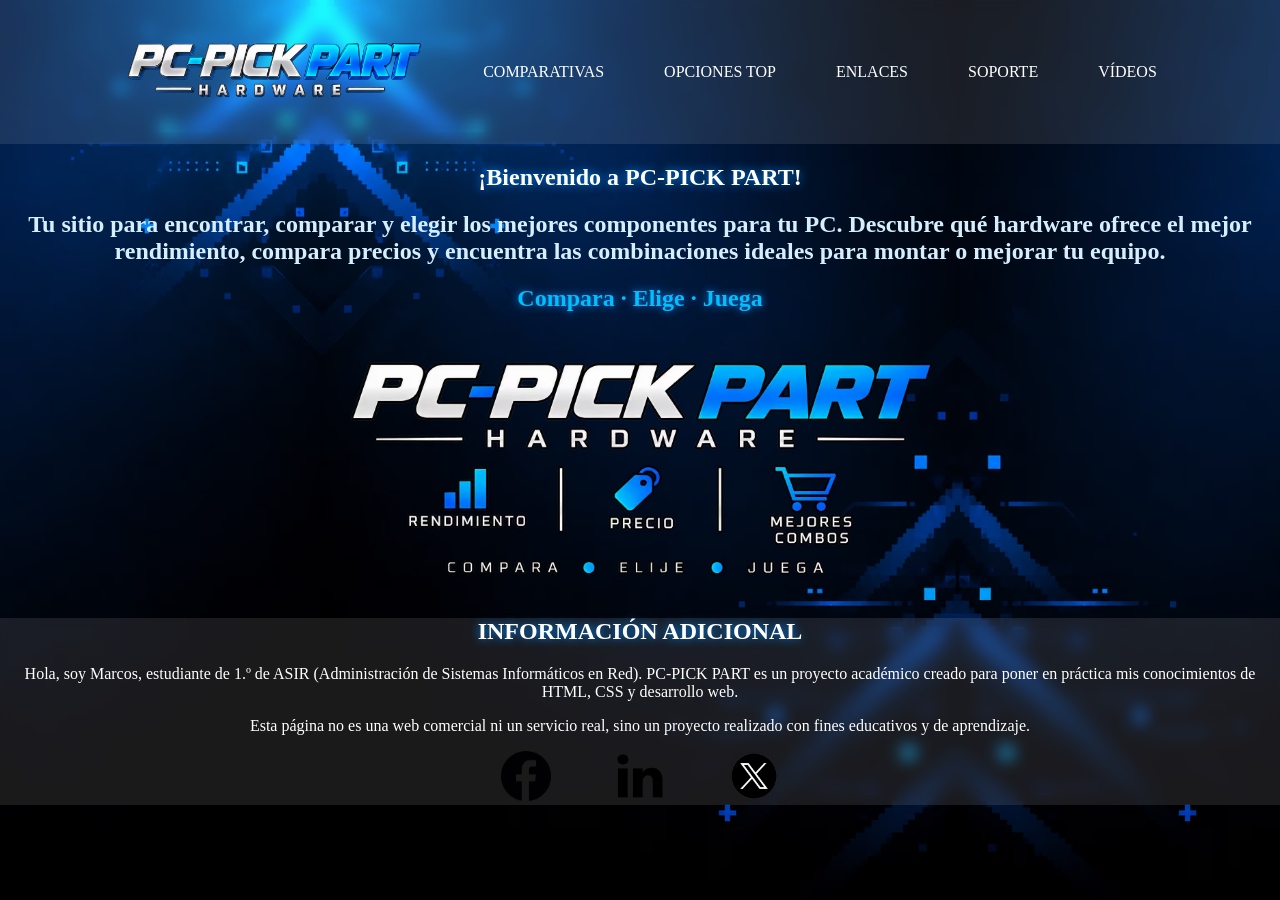
<file: index.html>
<!DOCTYPE html>
<html lang="es">
<head>
    <meta charset="UTF-8">
    <meta name="viewport" content="width=device-width, initial-scale=1.0">
    <meta name="description" content="Descubre las mejores comparativas de hardware y componentes para PC. Analizamos procesadores, tarjetas gráficas, RAM y configuraciones gaming para encontrar los mejores combos TOP del momento y ayudarte a elegir las piezas ideales para montar tu PC.">
    <meta name="keywords" content=RAM;GPU,NVIDIA,AMD,RTX,AMD,RYZEN,X3D,ORDENADOR,PC,COMPARACIONES,TDP,TJMAX,reseña,comparativa,mejor PC gaming calidad precio,cómo elegir una tarjeta gráfica para mi PC,qué procesador elegir para una RTX 5070,configuración PC gaming 1440p calidad precio,comprobar compatibilidad de componentes PC,mejor procesador para PC gaming calidad precio,mejor tarjeta gráfica para PC gaming calidad precio,mejor placa base para PC gaming,mejor memoria RAM para PC gaming,mejor SSD para PC gaming,mejor fuente de alimentación para PC gaming,mejor refrigeración para PC gaming,cómo elegir una placa base para PC,cómo elegir la RAM para un PC gaming,cómo elegir un SSD para un PC gaming,mejores componentes PC calidad precio,componentes PC gaming con mejor relación calidad precio,mejor gráfica calidad precio para 1440p">
    <meta name="author" content="Marcos, Estudiante de ASIR">
    <meta name="robots" content="index,follow">
    <!--Los meta datos no sirven para nada, solo aportan información-->
    <link rel="stylesheet" href="CSS_FILE.css">
    <link rel="canonical" href="https://gamefortz.github.io">    
    <!--
    Descubre las mejores comparativas de hardware, componentes y configuraciones para PC. Encuentra los mejores combos TOP del momento y elige las piezas ideales para montar tu PC. (es la antigua descripcion que quias me sirva para algo)-->
    <title>PC-PICK PART HARDWARE</title>
    <link rel="icon" type="image/x-icon" href="IMAGES/LOGO WEB V5.png">
    <link rel="icon" type="image/png" sizes="16x16" href="IMAGES/LOGO WEB V5.png">
    <link rel="icon" type="image/png" sizes="32x32" href="IMAGES/LOGO WEB V5.png">
    <link rel="apple-touch-icon" sizes="180x180" href="IMAGES/LOGO WEB V5.png">
    <link rel="icon" type="image/png" sizes="192x192" href="IMAGES/LOGO WEB V5.png">
    <link rel="icon" type="image/png" sizes="512x512" href="IMAGES/LOGO WEB V5.png">
    <meta name="theme-color" content="#ffffff">
    <!--Esta parte del código implementa el logo de la web en varias resoluciones proximamente..-->
    <div id="Linkedin">
        <meta property="og:title" content="Compara las piezas y encuentra tu oferta">
        <meta property="og:description" content="¿Necesitas encontrar una pieza para tu ordenador? Entra aquí y podrás encontrar lo que necesites. ¡Todas las marcas y modelos!">
        <meta property="og:image" content="https://gamefortz.github.io/LOGO_SOLO_LETRAS_2V3.png">
        <meta property="og:url" content="https://gamefortz.github.io">
    </div>
    <div id="X-twitter">
        <meta name="twitter:card" content="summary_large_image">
        <meta name="twitter:title" content="Las mejores piezas para tu pc">
        <meta name="twitter:description" content="¿Necesitas encontrar una pieza para tu PC y no te decides? Aquí tenemos de todo y para todo. ¡Entra y compruébalo!">
        <meta name="twitter:image" content="https://gamefortz.github.io/LOGO_SOLO_LETRAS_2V3.png">
    </div>
</head>
<body>
    <header>
        <nav id="MENU_MAIN" style="align-items: center;">
            <a class="lm" href="index.html"><img src="IMAGES/LOGO SOLO LETRAS 2V2-CP.avif" alt="Logo de la web PC_PART PICKER" width="300"></a>
            <a class="lm" href="comparativas/comparativas.html"><p>COMPARATIVAS</p></a>
            <a class="lm" href="opciones-top/opciones-top.html"><p>OPCIONES TOP</p></a>
            <a class="lm" href="enlaces/enlaces.html"><p>ENLACES</p></a>
            <a class="lm" href="soporte/soporte.html"><p>SOPORTE</p></a>
            <a class="lm" href="videos/index.html"><p>VÍDEOS</p></a>
        </nav>
    </header>
    <section id="S1">
     <h1 id="welkm">¡Bienvenido a PC-PICK PART!</h1> 

<h2 id="txt1">
    Tu sitio para encontrar, comparar y elegir los mejores componentes para tu PC.
    Descubre qué hardware ofrece el mejor rendimiento, compara precios y encuentra
    las combinaciones ideales para montar o mejorar tu equipo.
</h2>

<h1 id="slog1">Compara · Elige · Juega</h1>
    </section>
        <div style="text-align: center;">
    <img id="imagen_index" src="IMAGES/FOOTER V2-CP.avif" alt="IMAGEN TEMPORAL DE BREVE DESCRIPCION DE MI WEB" width="700px" cen>
        </div>
    <section>
        <!--Imagen temporal, se cambiará cuando se actualice el HOME de la web-->
    </section>
    <section>
        <!--Marcas más reconocíbles (falta por meterlas)-->
    </section>
    <footer>
    <h2 id="infoxt">INFORMACIÓN ADICIONAL</h2>
    <div id="TXT_F">
    <p>
        Hola, soy Marcos, estudiante de 1.º de ASIR (Administración de Sistemas Informáticos en Red).
        PC-PICK PART es un proyecto académico creado para poner en práctica mis conocimientos de HTML,
        CSS y desarrollo web.
    </p>
    <p>
        Esta página no es una web comercial ni un servicio real, sino un proyecto realizado con fines
    educativos y de aprendizaje.
    </p>
    </div>
    <div class="rrss">
            <a href="https://www.facebook.com/dialog/share?display=popup&app_id=94039431626&href=https://gamefortz.github.io" target="_blank"><img src="IMAGES/facebook-logo.png" alt="Foto de logo de Facebook" width="50px"></a>
            <a href="https://www.linkedin.com/sharing/share-offsite/?url=https://gamefortz.github.io"><img src="IMAGES/linkedin-logo.png" alt="Foto de logo de Linkedin" width="50px"></a>
            <a href="https://x.com/intent/tweet?url=https://gamefortz.github.io"target="_blank"><img src="IMAGES/X-logo.png" alt="Foto de logo de X" width="50px"></a>
    </div>
    </footer>
</body>
</html>
</file>
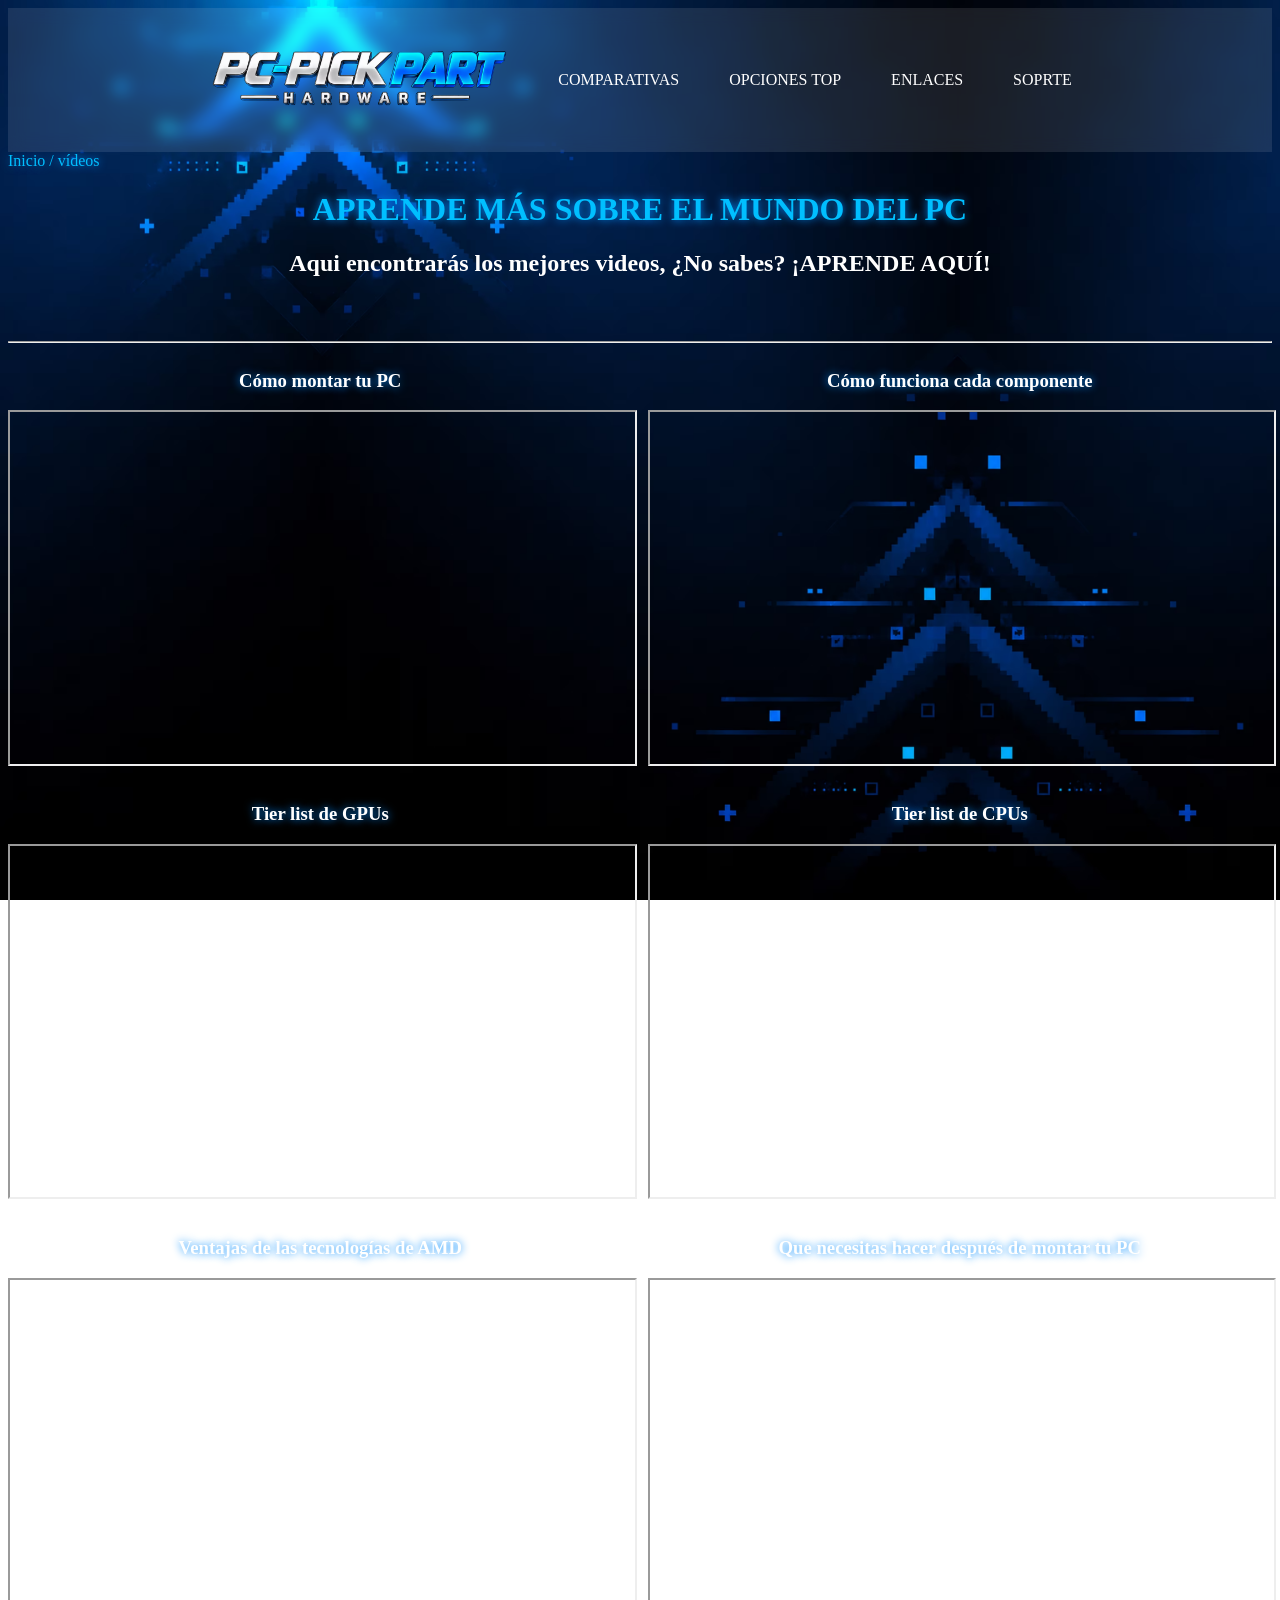
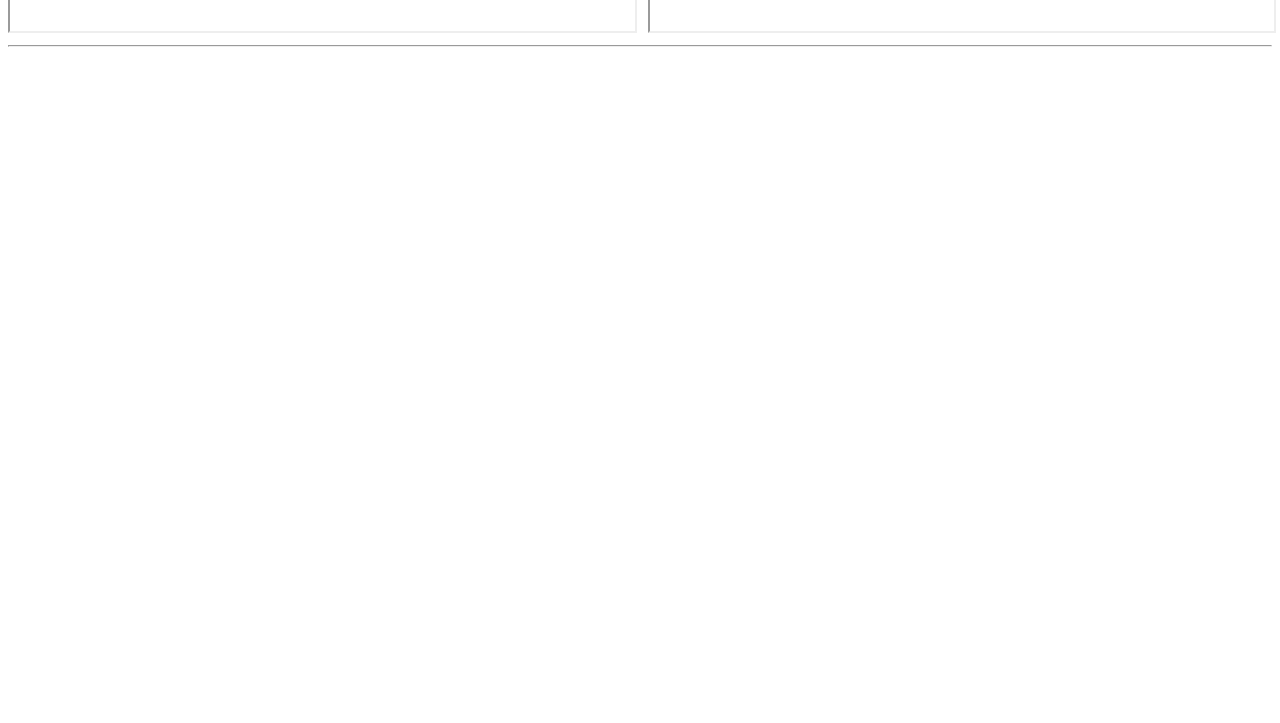
<file: videos/index.html>
<!DOCTYPE html>
<html lang="es">
<head>
    <meta charset="UTF-8">
    <meta name="viewport" content="width=device-width, initial-scale=1.0">
    <title>videos</title>
    <link rel="canonical" href="https://gamefortz.github.io/videos/index.html">
    <link rel="stylesheet" href="cssfile-videos.css">
    <link rel="icon" type="image/x-icon" href="../IMAGES/LOGO WEB V5.png">
    <link rel="icon" type="image/png" sizes="16x16" href="../IMAGES/LOGO WEB V5.png">
    <link rel="icon" type="image/png" sizes="32x32" href="../IMAGES/LOGO WEB V5.png">
    <link rel="apple-touch-icon" sizes="180x180" href="../IMAGES/LOGO WEB V5.png">
    <link rel="icon" type="image/png" sizes="192x192" href="../IMAGES/LOGO WEB V5.png">
    <link rel="icon" type="image/png" sizes="512x512" href="../IMAGES/LOGO WEB V5.png">
    <meta name="theme-color" content="#ffffff">
</head>
<body>
    <header>
        <nav id="MENU_COMPARATIVAS" style="align-items: center;">
            <a href="../index.html"><img src="../IMAGES\LOGO SOLO LETRAS 2V2-CP.avif" alt="Logo de la web PC_PART PICKER" width="300"></a>
            <a href="../comparativas/comparativas.html"><p>COMPARATIVAS</p></a>
            <a href="../opciones-top/opciones-top.html"><p>OPCIONES TOP</p></a>
            <a href="../enlaces/enlaces.html"><p>ENLACES</p></a>
            <a href="../soporte/soporte.html"><p>SOPRTE</p></a>
            
        </nav>
    </header>
    <div class="migas_de_pan">
    <a class="enlaces_migas" href="../index.html">Inicio</a> / vídeos
    </div>
        <h1 style="text-align: center;">APRENDE MÁS SOBRE EL MUNDO DEL PC</h1>
        <H2 style="text-align: center;">Aqui encontrarás los mejores videos, ¿No sabes? ¡APRENDE AQUÍ!</H2>
    <br><br><hr>
    
<div class="videos">

    <div>
        <h3>Cómo montar tu PC</h3>
        <iframe width="560" height="315" src="https://www.youtube.com/embed/26rLHJ24E_M?si=21yuvRtQhp5MOqaV"></iframe>
    </div>

    <div>
        <h3>Cómo funciona cada componente</h3>
        <iframe width="560" height="315" src="https://www.youtube.com/embed/SQRw3GwktxA"></iframe>
    </div>

    <div>
        <h3>Tier list de GPUs</h3>
        <iframe width="560" height="315" src="https://www.youtube.com/embed/In1f9xstMvw?si=l-AsHVUOyLfKYERs"></iframe>
    </div>

    <div>
        <h3>Tier list de CPUs</h3>
        <iframe width="560" height="315" src="https://www.youtube.com/embed/JjF610tFHCc?si=X8lehh3MOqPu0zYA"></iframe>
    </div>

    <div>
        <h3>Ventajas de las tecnologías de AMD</h3>
        <iframe width="560" height="315" src="https://www.youtube.com/embed/eHT4o5Tjchc?si=jn-_tuGzVPA8Eg1n"></iframe>
    </div>

    <div>
        <h3>Que necesitas hacer después de montar tu PC</h3>
        <iframe width="560" height="315" src="https://www.youtube.com/embed/jD-jcKoM3wQ?si=VFIU-kWJxvr7Sw-H"></iframe>
    </div>

</div>
<hr>
<h2 class="news-hw">NOTICIAS DEL HARDWARE SEMANAL</h2>
<div class="video-grande">
    <iframe 
        src="https://www.youtube.com/embed/L0hUnWHJcWY?si=fV-O-F7KEp3Iwca2"
        allowfullscreen>
    </iframe>
</div>
</body>
</html>
</file>
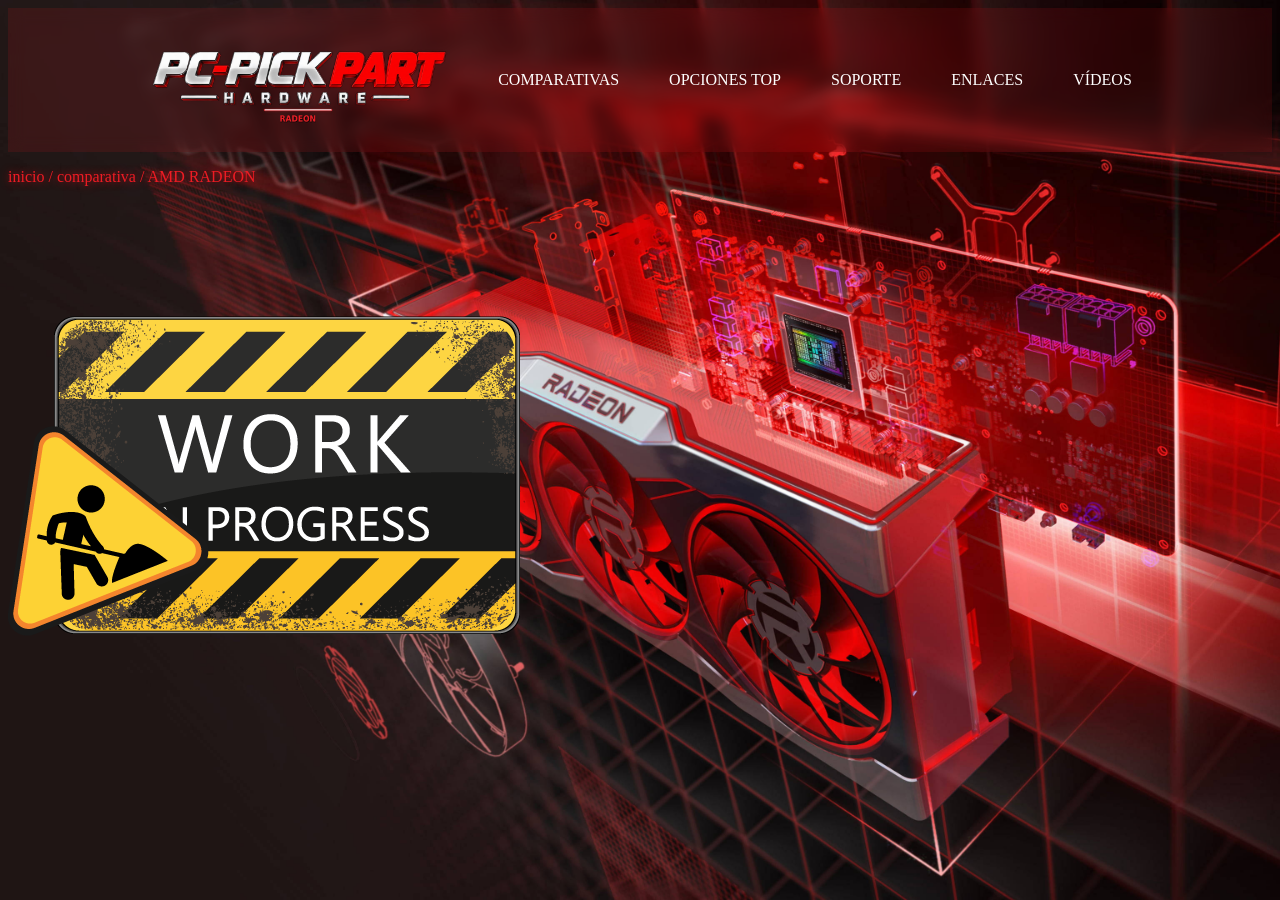
<file: comparativas/AMD_RADEON/index.html>
<!DOCTYPE html>
<html lang="es">
<head>
    <meta charset="UTF-8">
    <meta name="viewport" content="width=device-width, initial-scale=1.0">
    <title>AMD RADEON</title>
    <link rel="canonical" href="https://gamefortz.github.io/comparativas/AMD_RADEON/index.html">
    <link rel="stylesheet" href="amd-radeon.css">
    <link rel="icon" type="image/x-icon" href="../../IMAGES/LOGO WEB V5.png">
    <link rel="icon" type="image/png" sizes="16x16" href="../../IMAGES/LOGO WEB V5.png">
    <link rel="icon" type="image/png" sizes="32x32" href="../../IMAGES/LOGO WEB V5.png">
    <link rel="apple-touch-icon" sizes="180x180" href="../../IMAGES/LOGO WEB V5.png">
    <link rel="icon" type="image/png" sizes="192x192" href="../../IMAGES/LOGO WEB V5.png">
    <link rel="icon" type="image/png" sizes="512x512" href="../../IMAGES/LOGO WEB V5.png">
    <meta name="theme-color" content="#ffffff">
</head>
<body>
    <header>
        <nav id="MENU_COMPARATIVAS" style="align-items: center;">
            <a href="../../index.html"><img src="../../IMAGES/LOGO SOLO LETRAS 2V2-CP-radeon-amd-solopestnas-amd.avif" alt="Logo de la web PC_PART PICKER" width="300"></a>
            <a class="lm" href="../comparativas.html"><p>COMPARATIVAS</p></a>
            <a href="../../opciones-top/opciones-top.html"><p>OPCIONES TOP</p></a>
            <a href="../../soporte/soporte.html"><p>SOPORTE</p></a>
            <a href="../../enlaces/enlaces.html"><p>ENLACES</p></a>
            <a href="../../videos/index.html"><p>VÍDEOS</p></a>
        </nav>
    </header>
    <div class="migas_de_pan">
    <a class="enlaces_migas" href="../../index.html">inicio</a> / <a class="enlaces_migas" href="../comparativas.html">comparativa</a> <p id="migas_pan">/ AMD RADEON</p>
    </div>
    <br>
    <img src="../../IMAGES/Work in progres.png" alt="imagen que indica que la web esta en mantenimiento o en construcción">
</body>
</html>
</file>
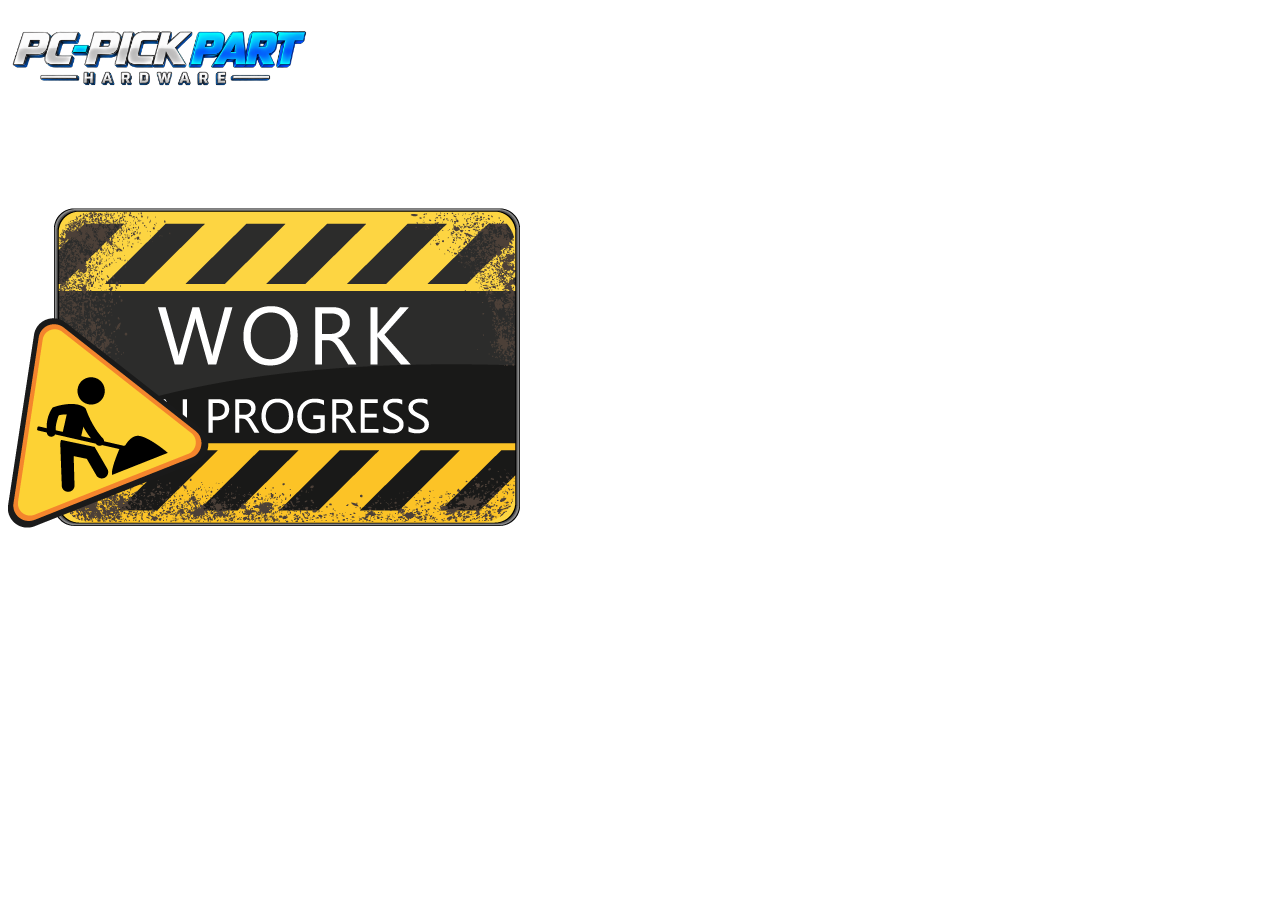
<file: comparativas.html>
<!DOCTYPE html>
<html lang="en">
<head>
    <meta charset="UTF-8">
    <meta name="viewport" content="width=device-width, initial-scale=1.0">
    <title>comparativas</title>
    <link rel="canonical" href="https://gamefortz.github.io/comparativas">
</head>
<body>
    <a href="index.html"><img src="IMAGES/LOGO SOLO LETRAS 2V2.png" alt="Imagen logo de la web" width="300px"></a><br>
    <img src="IMAGES/Work in progres.png" alt="">
</body>
</html>
</file>
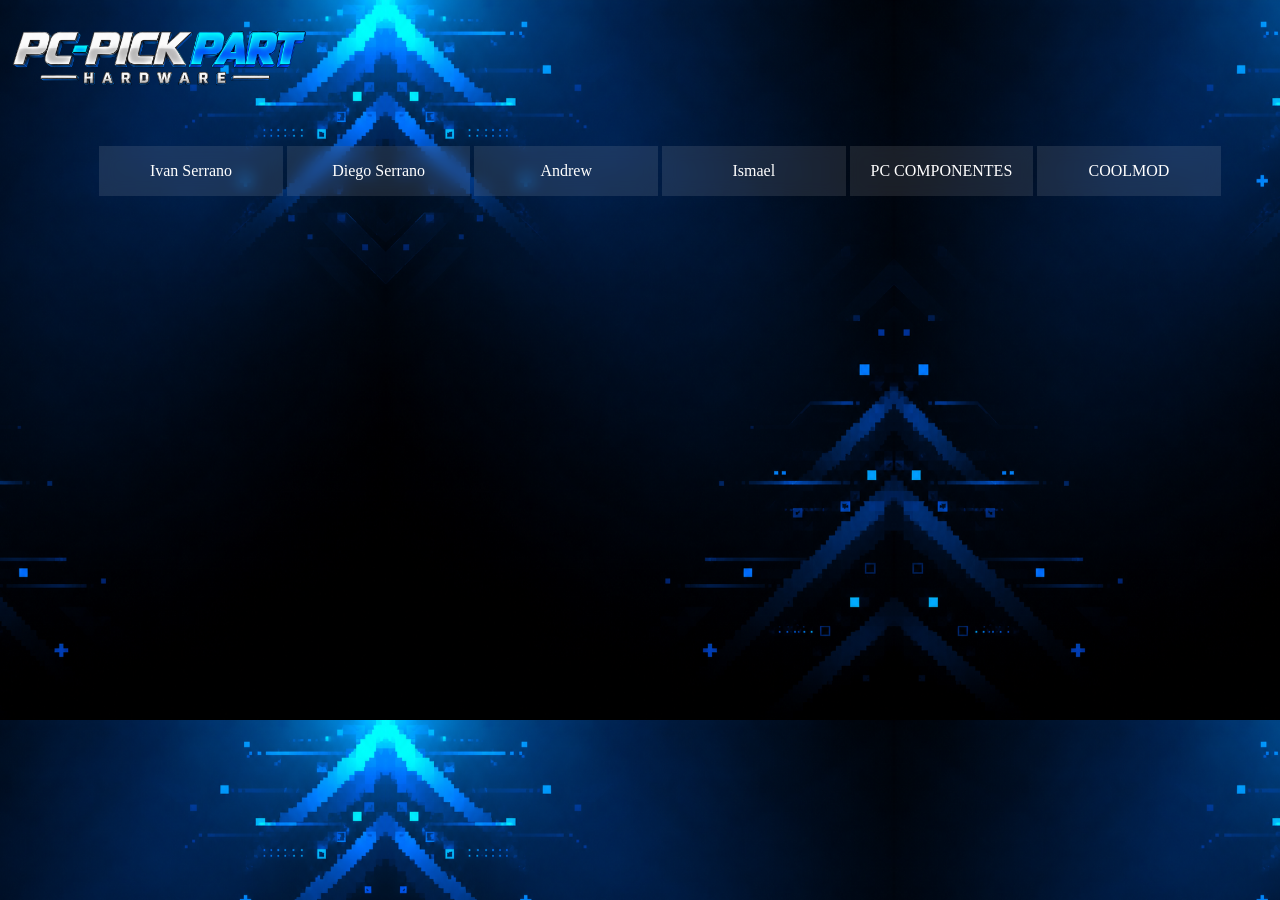
<file: enlaces.html>
<!DOCTYPE html>
<html lang="en">
<head>
    <meta charset="UTF-8">
    <meta name="viewport" content="width=device-width, initial-scale=1.0">
    <title>Enlaces de socios</title>
    <link rel="canonical" href="https://gamefortz.github.io/enlaces">
    <link rel="stylesheet" href="CSS-ENLACES.css">
</head>
<body>
    
    <a href="index.html"><img src="IMAGES/LOGO SOLO LETRAS 2V2.png" alt="Imagen logo de la web" width="300px"></a><br><br>
    <ul id="listae">
        <li><a href="https://ivanserrano2704.github.io/" target="_blank"><p>Ivan Serrano</p></a></li>
        <li><a href="https://theguiri-os.github.io/" target="_blank"><p>Diego Serrano</p></a></li>
        <li><a href="https://beto-os.github.io/" target="_blank"><p>Andrew</p></a></li>
        <li><a href="https://ismaelperezcotreras-prog.github.io/" target="_blank"><p>Ismael</p></a></li>
        <li><a href="https://www.pccomponentes.com/" target="_blank"><p>PC COMPONENTES</p></a></li>
        <li><a href="https://www.coolmod.com/" target="_blank"><p>COOLMOD</p></a></li>
    </ul>
</body>
</html>
</file>
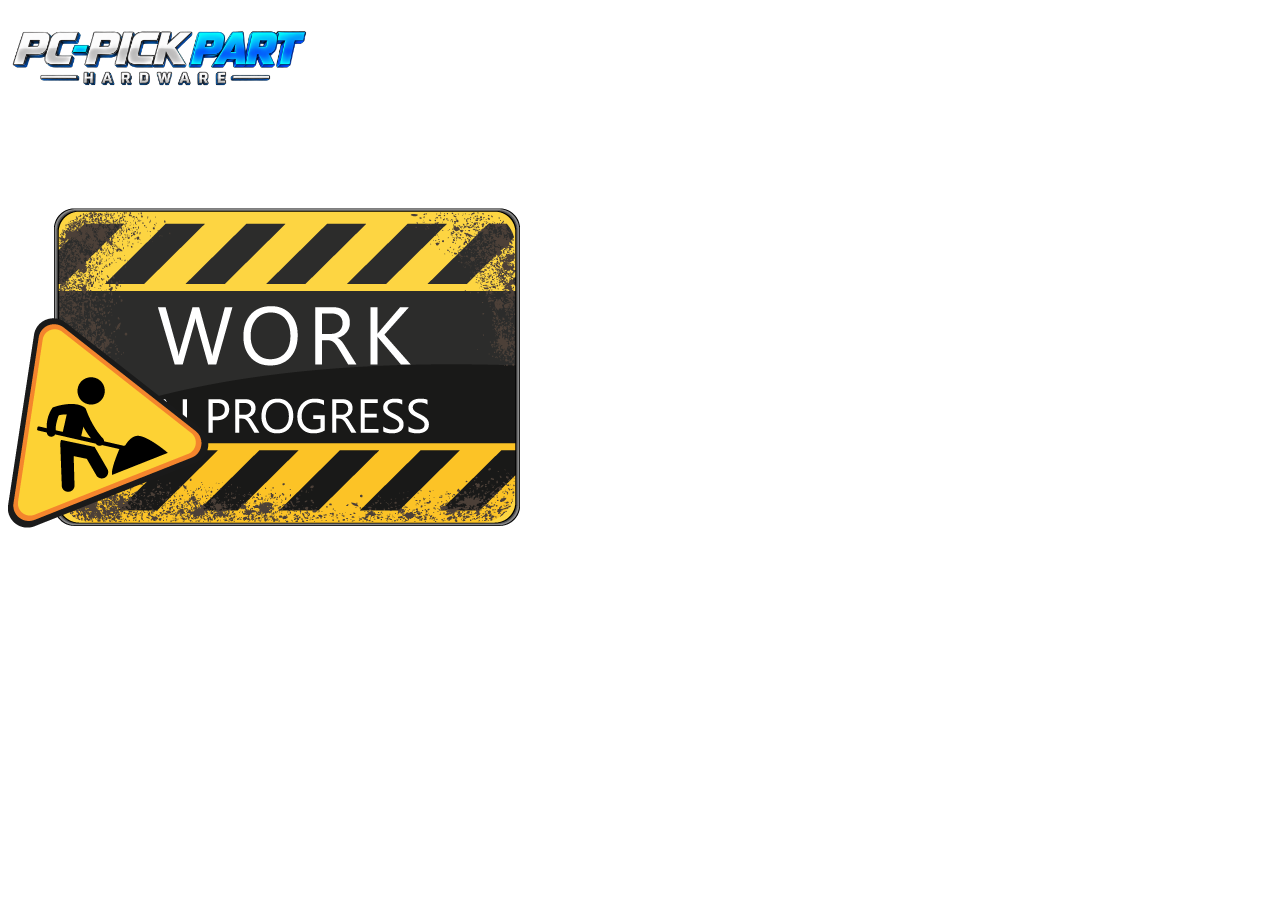
<file: opciones_top.html>
<!DOCTYPE html>
<html lang="en">
<head>
    <meta charset="UTF-8">
    <meta name="viewport" content="width=device-width, initial-scale=1.0">
    <title>opciones top del momoento</title>
    <link rel="canonical" href="https://gamefortz.github.io/opciones_top">
</head>
<body>
    <a href="index.html"><img src="IMAGES/LOGO SOLO LETRAS 2V2.png" alt="Imagen logo de la web" width="300px"></a><br>
    <img src="IMAGES/Work in progres.png" alt="">
</body>
</html>
</file>
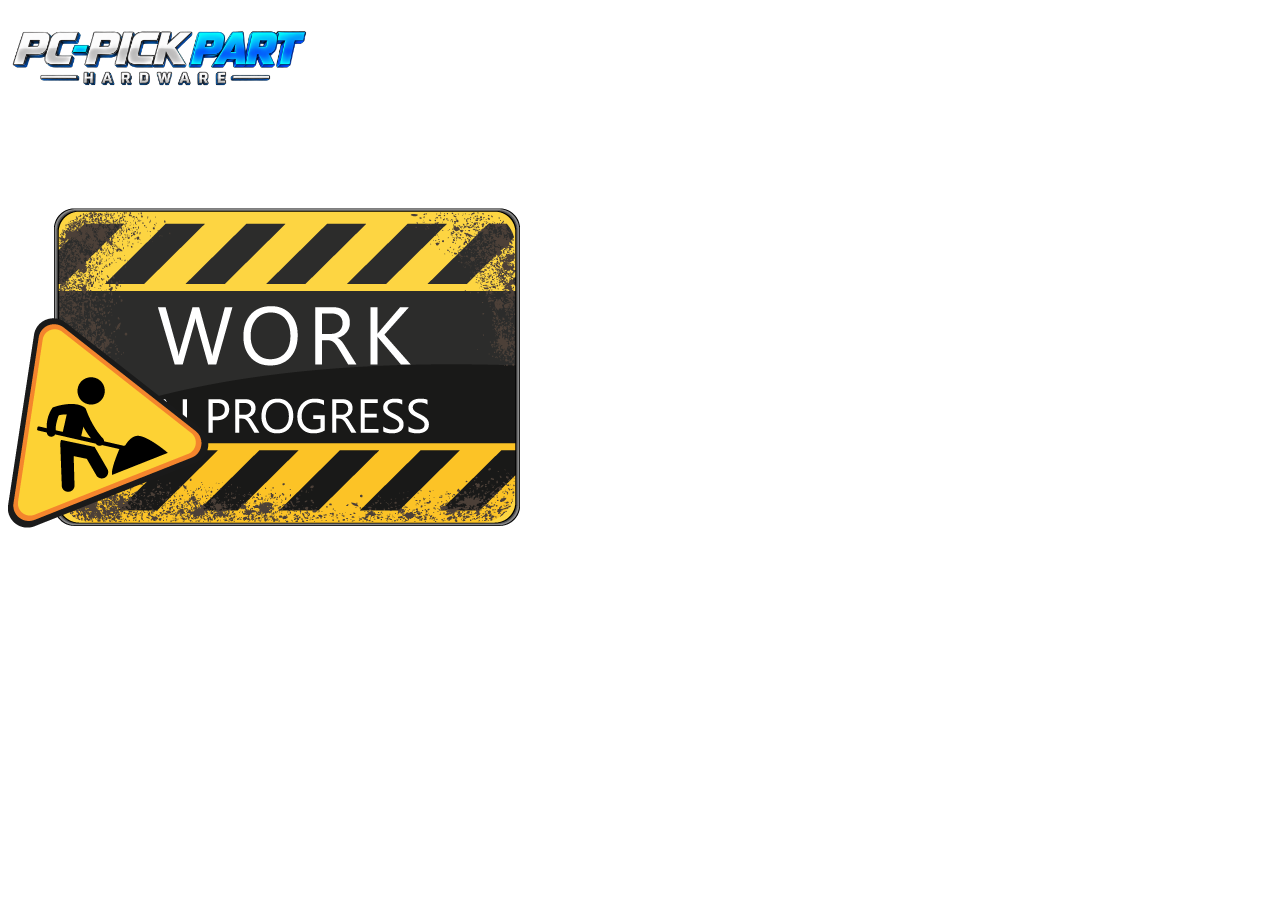
<file: soporte.html>
<!DOCTYPE html>
<html lang="en">
<head>
    <meta charset="UTF-8">
    <meta name="viewport" content="width=device-width, initial-scale=1.0">
    <title>Document</title>
    <link rel="canonical" href="https://gamefortz.github.io/soporte">
</head>
<body>
    <a href="index.html"><img src="IMAGES/LOGO SOLO LETRAS 2V2.png" alt="Imagen logo de la web" width="300px"></a><br>
    <img src="IMAGES/Work in progres.png" alt="">
</body>
</html>
</file>
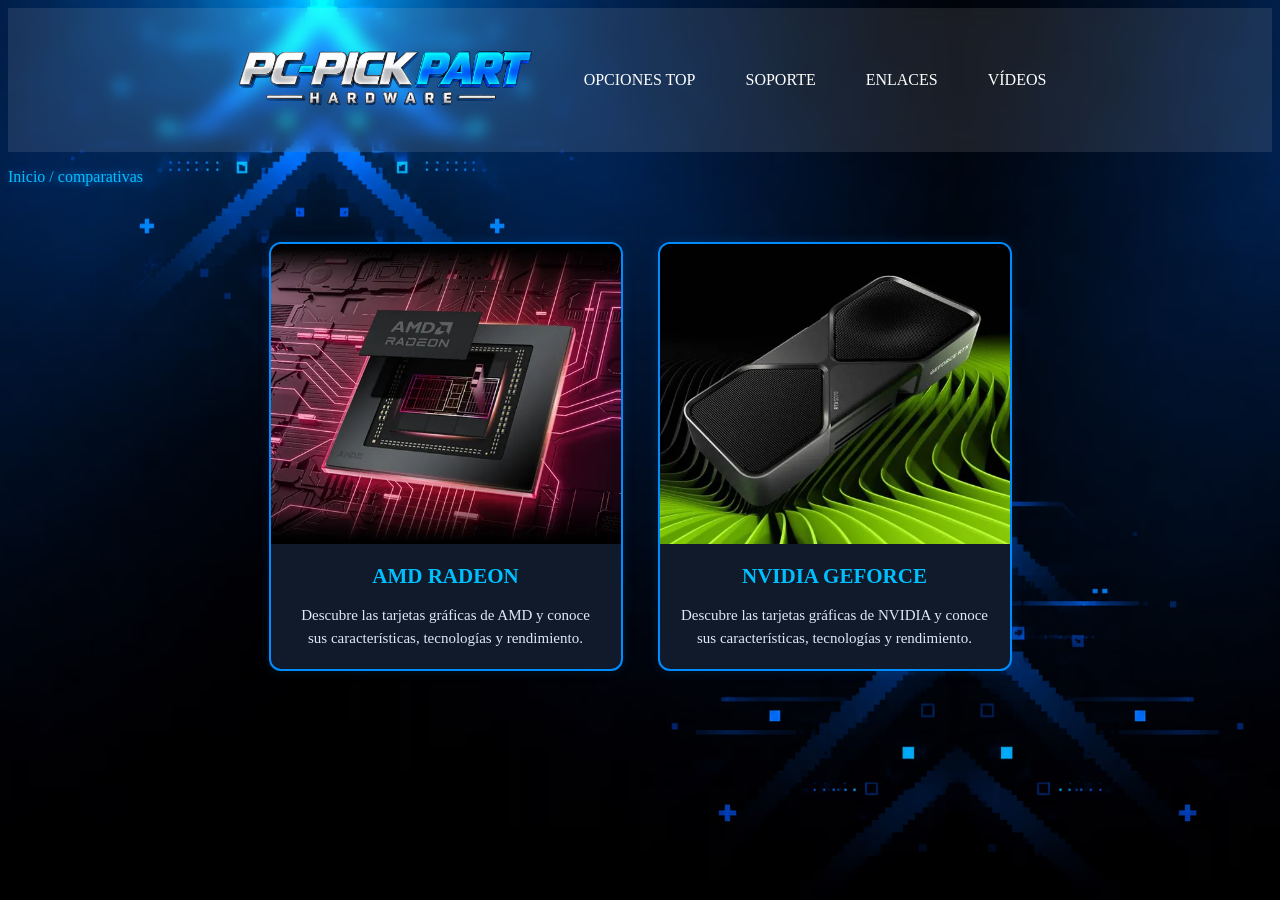
<file: comparativas/comparativas.html>
<!DOCTYPE html>
<html lang="en">
<head>
    <meta charset="UTF-8">
    <meta name="viewport" content="width=device-width, initial-scale=1.0">
    <title>comparativas</title>
    <link rel="canonical" href="https://gamefortz.github.io/comparativas/comparativas.html">
    <link rel="stylesheet" href="comparativas.css">
    <link rel="icon" type="image/x-icon" href="../IMAGES/LOGO WEB V5.png">
    <link rel="icon" type="image/png" sizes="16x16" href="../IMAGES/LOGO WEB V5.png">
    <link rel="icon" type="image/png" sizes="32x32" href="../IMAGES/LOGO WEB V5.png">
    <link rel="apple-touch-icon" sizes="180x180" href="../IMAGES/LOGO WEB V5.png">
    <link rel="icon" type="image/png" sizes="192x192" href="../IMAGES/LOGO WEB V5.png">
    <link rel="icon" type="image/png" sizes="512x512" href="../IMAGES/LOGO WEB V5.png">
    <meta name="theme-color" content="#ffffff">
</head>
<body>
    <header>
        <nav id="MENU_COMPARATIVAS" style="align-items: center;">
            <a href="../index.html"><img src="../IMAGES\LOGO SOLO LETRAS 2V2-CP.avif" alt="Logo de la web PC_PART PICKER" width="300"></a>
            <a href="../opciones-top/opciones-top.html"><p>OPCIONES TOP</p></a>
            <a href="../soporte/soporte.html"><p>SOPORTE</p></a>
            <a href="../enlaces/enlaces.html"><p>ENLACES</p></a>
            <a href="../videos/index.html"><p>VÍDEOS</p></a>
        </nav>
    </header>
    <div class="migas_de_pan">
    <a class="enlaces_migas" href="../index.html"><p id="p_migas">Inicio</p></a> <p id="p_migas">/ comparativas</p>
    </div>

<div class="tarjetas-container">

    <!-- TARJETA AMD -->
    <a href="AMD_RADEON/index.html" class="tarjeta amd">

        <!-- Aquí debes poner la ruta de la imagen de AMD -->
        <img src="../IMAGES/amd-radeon-chip-cp.webp" alt="Tarjetas gráficas AMD">

        <div class="tarjeta-contenido">
            <h3>AMD RADEON</h3>
            <p>Descubre las tarjetas gráficas de AMD y conoce sus características, tecnologías y rendimiento.</p>
        </div>

    </a>


    <!-- TARJETA NVIDIA -->
    <a href="NVIDIA_RTX/index.html" class="tarjeta nvidia">

        <!-- Aquí debes poner la ruta de la imagen de NVIDIA -->
        <img src="../IMAGES/rtx-nvidia-chip-cp.webp" alt="Tarjetas gráficas NVIDIA">

        <div class="tarjeta-contenido">
            <h3>NVIDIA GEFORCE</h3>
            <p>Descubre las tarjetas gráficas de NVIDIA y conoce sus características, tecnologías y rendimiento.</p>
        </div>

    </a>

</div>

</body>
</html>
</file>
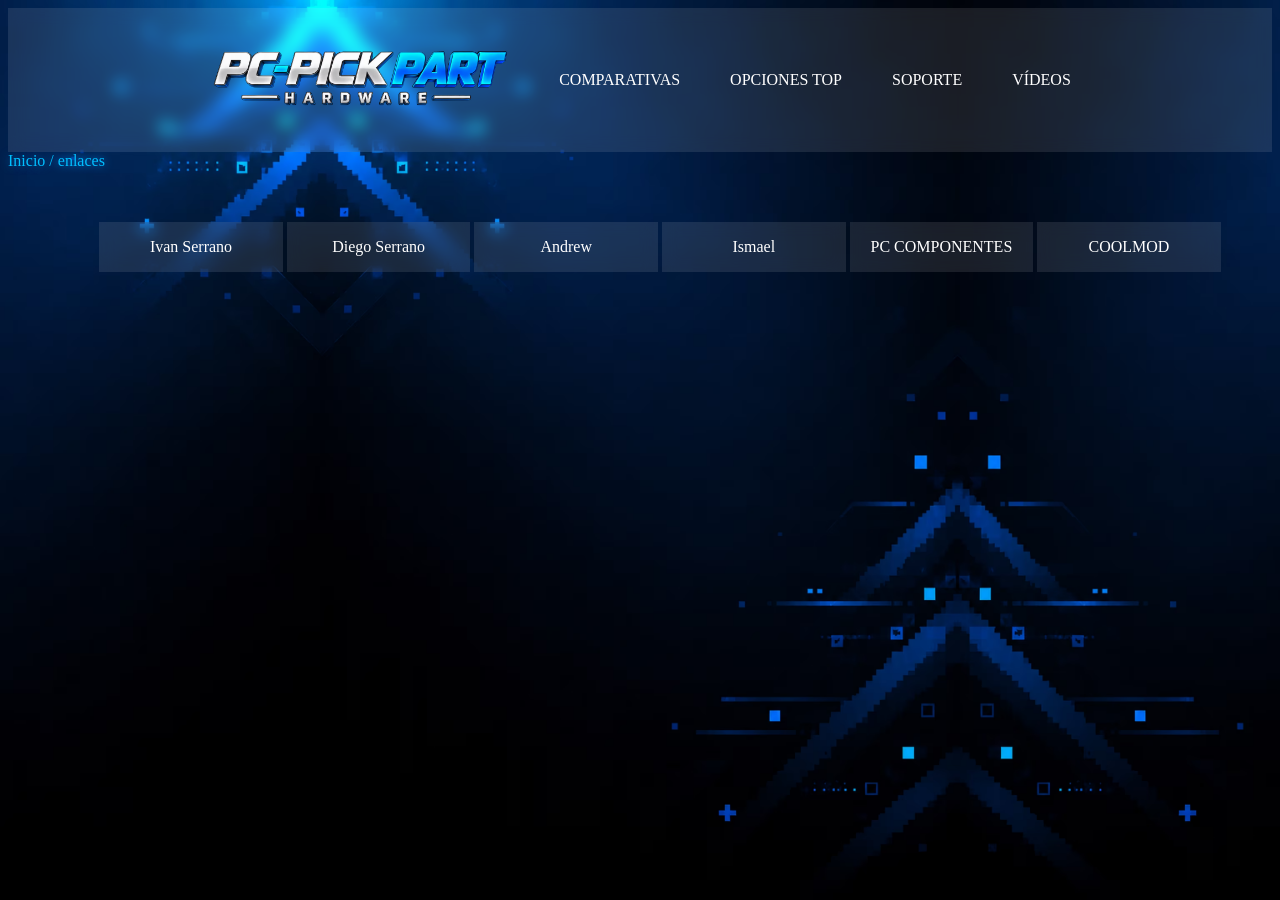
<file: enlaces/enlaces.html>
<!DOCTYPE html>
<html lang="es">
<head>
    <meta charset="UTF-8">
    <meta name="viewport" content="width=device-width, initial-scale=1.0">
    <title>Enlaces de socios</title>
    <link rel="canonical" href="https://gamefortz.github.io/enlaces/enlaces.html">
    <link rel="stylesheet" href="CSS-ENLACES.css">
    <link rel="icon" type="image/x-icon" href="../IMAGES/LOGO WEB V5.png">
    <link rel="icon" type="image/png" sizes="16x16" href="../IMAGES/LOGO WEB V5.png">
    <link rel="icon" type="image/png" sizes="32x32" href="../IMAGES/LOGO WEB V5.png">
    <link rel="apple-touch-icon" sizes="180x180" href="../IMAGES/LOGO WEB V5.png">
    <link rel="icon" type="image/png" sizes="192x192" href="../IMAGES/LOGO WEB V5.png">
    <link rel="icon" type="image/png" sizes="512x512" href="../IMAGES/LOGO WEB V5.png">
    <meta name="theme-color" content="#ffffff">
</head>
<body>
    <header>
        <nav id="MENU_COMPARATIVAS" style="align-items: center;">
            <a href="../index.html"><img src="../IMAGES\LOGO SOLO LETRAS 2V2-CP.avif" alt="Logo de la web PC_PART PICKER" width="300"></a>
            <a href="../comparativas/comparativas.html"><p>COMPARATIVAS</p></a>
            <a href="../opciones-top/opciones-top.html"><p>OPCIONES TOP</p></a>
            <a href="../soporte/soporte.html"><p>SOPORTE</p></a>
            <a href="../videos/index.html"><p>VÍDEOS</p></a>
        </nav>
    </header>
    <div class="migas_de_pan">
    <a class="enlaces_migas" href="../index.html">Inicio</a> / enlaces
    </div>
    <br><br>
    <ul id="listea">

    <li class="lista_enlace">
        <a href="https://ivanserrano2704.github.io/" target="_blank">
            <p>Ivan Serrano</p>
        </a>
        <div class="imagen-hover">
             <a href="https://ivanserrano2704.github.io/"><img src="../IMAGES/cyberpunk2077-cp.webp" alt="Ivan Serrano"></a>
        </div class="enlaces">
    </li>
    <li class="lista_enlace">
        <a href="https://theguiri-os.github.io/" target="_blank">
            <p>Diego Serrano</p>
        </a>
        <div class="imagen-hover">
             <a href="https://theguiri-os.github.io/"><img src="../IMAGES/sikson-cp.webp" alt="Diego Serrano"></a>
        </div>
    </li>

    <li class="lista_enlace">
        <a href="https://beto-os.github.io/" target="_blank">
            <p>Andrew</p>
        </a>
        <div class="imagen-hover">
             <a href="https://beto-os.github.io/"><img src="../IMAGES/Arcade.andrew.cpowebp.webp" alt="Andrew"></a>
        </div>
    </li>

    <li class="lista_enlace">
        <a href="https://ismaelperezcotreras-prog.github.io/" target="_blank">
            <p>Ismael</p>
        </a>
        <div class="imagen-hover">
             <a href="https://ismaelpercezotreras-prog.github.io/"><img src="../IMAGES/Isma-GOW-cpp.webp" alt="Ismael"></a>
        </div>
    </li>

    <li class="lista_enlace">
        <a href="https://www.pccomponentes.com/" target="_blank">
            <p>PC COMPONENTES</p>
        </a>
        <div class="imagen-hover">
             <a href="https://www.pccomponentes.com/"><img src="../IMAGES/PC_COMPONENTES-logo-NOCP.png" alt="PC Componentes"></a>
        </div>
    </li>

    <li class="lista_enlace">
        <a href="https://www.coolmod.com/" target="_blank">
            <p>COOLMOD</p>
        </a>
        <div class="imagen-hover">
            <a href="https://www.coolmod.com/"><img src="../IMAGES/coolmod-1687265379-NO-CP.png" alt="Coolmod"></a>
        </div>
    </li>
</ul>
</body>
</html>
</file>
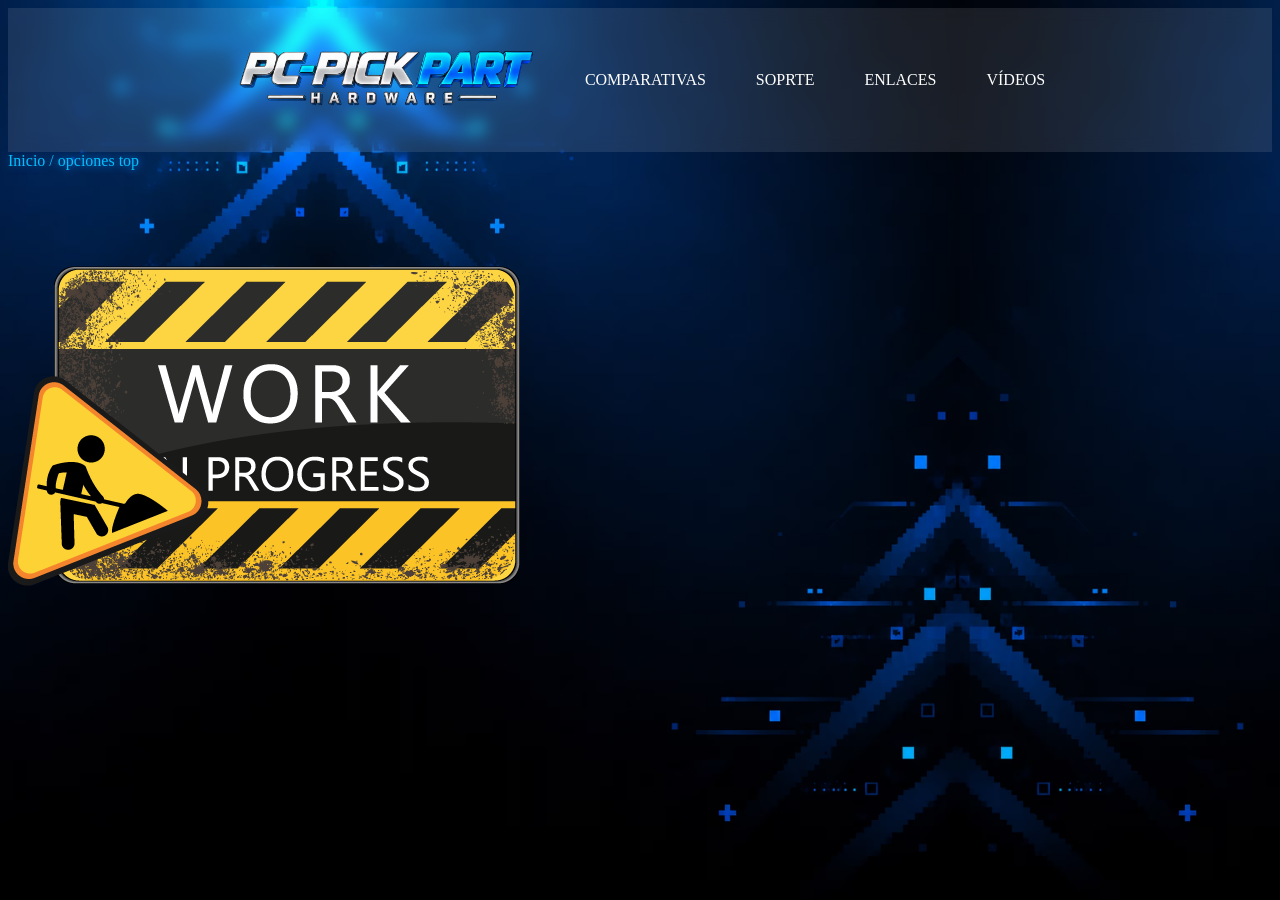
<file: opciones-top/opciones-top.html>
<!DOCTYPE html>
<html lang="es">
<head>
    <meta charset="UTF-8">
    <meta name="viewport" content="width=device-width, initial-scale=1.0">
    <title>opciones top del momoento</title>
    <link rel="canonical" href="https://gamefortz.github.io/opciones-top/opciones-top.html">
    <link rel="stylesheet" href="opciones-top.css">
    <link rel="icon" type="image/x-icon" href="../IMAGES/LOGO WEB V5.png">
    <link rel="icon" type="image/png" sizes="16x16" href="../IMAGES/LOGO WEB V5.png">
    <link rel="icon" type="image/png" sizes="32x32" href="../IMAGES/LOGO WEB V5.png">
    <link rel="apple-touch-icon" sizes="180x180" href="../IMAGES/LOGO WEB V5.png">
    <link rel="icon" type="image/png" sizes="192x192" href="../IMAGES/LOGO WEB V5.png">
    <link rel="icon" type="image/png" sizes="512x512" href="../IMAGES/LOGO web V5.png">
    <meta name="theme-color" content="#ffffff">
</head>
<body>
    <header>
        <nav id="MENU_COMPARATIVAS" style="align-items: center;">
            <a href="../index.html"><img src="../IMAGES\LOGO SOLO LETRAS 2V2-CP.avif" alt="Logo de la web PC_PART PICKER" width="300"></a>
            <a href="../comparativas/comparativas.html"><p>COMPARATIVAS</p></a>
            <a href="../soporte/soporte.html"><p>SOPRTE</p></a>
            <a href="../enlaces/enlaces.html"><p>ENLACES</p></a>
            <a href="../videos/index.html"><p>VÍDEOS</p></a>
        </nav>
    </header>
    <div class="migas_de_pan">
    <a class="enlaces_migas" href="../index.html">Inicio</a> / opciones top
    </div>
    <img src="../IMAGES/Work in progres.png" alt="imagen que indica que la web esta en mantenimiento o en construcción">
</body>
</html>
</file>
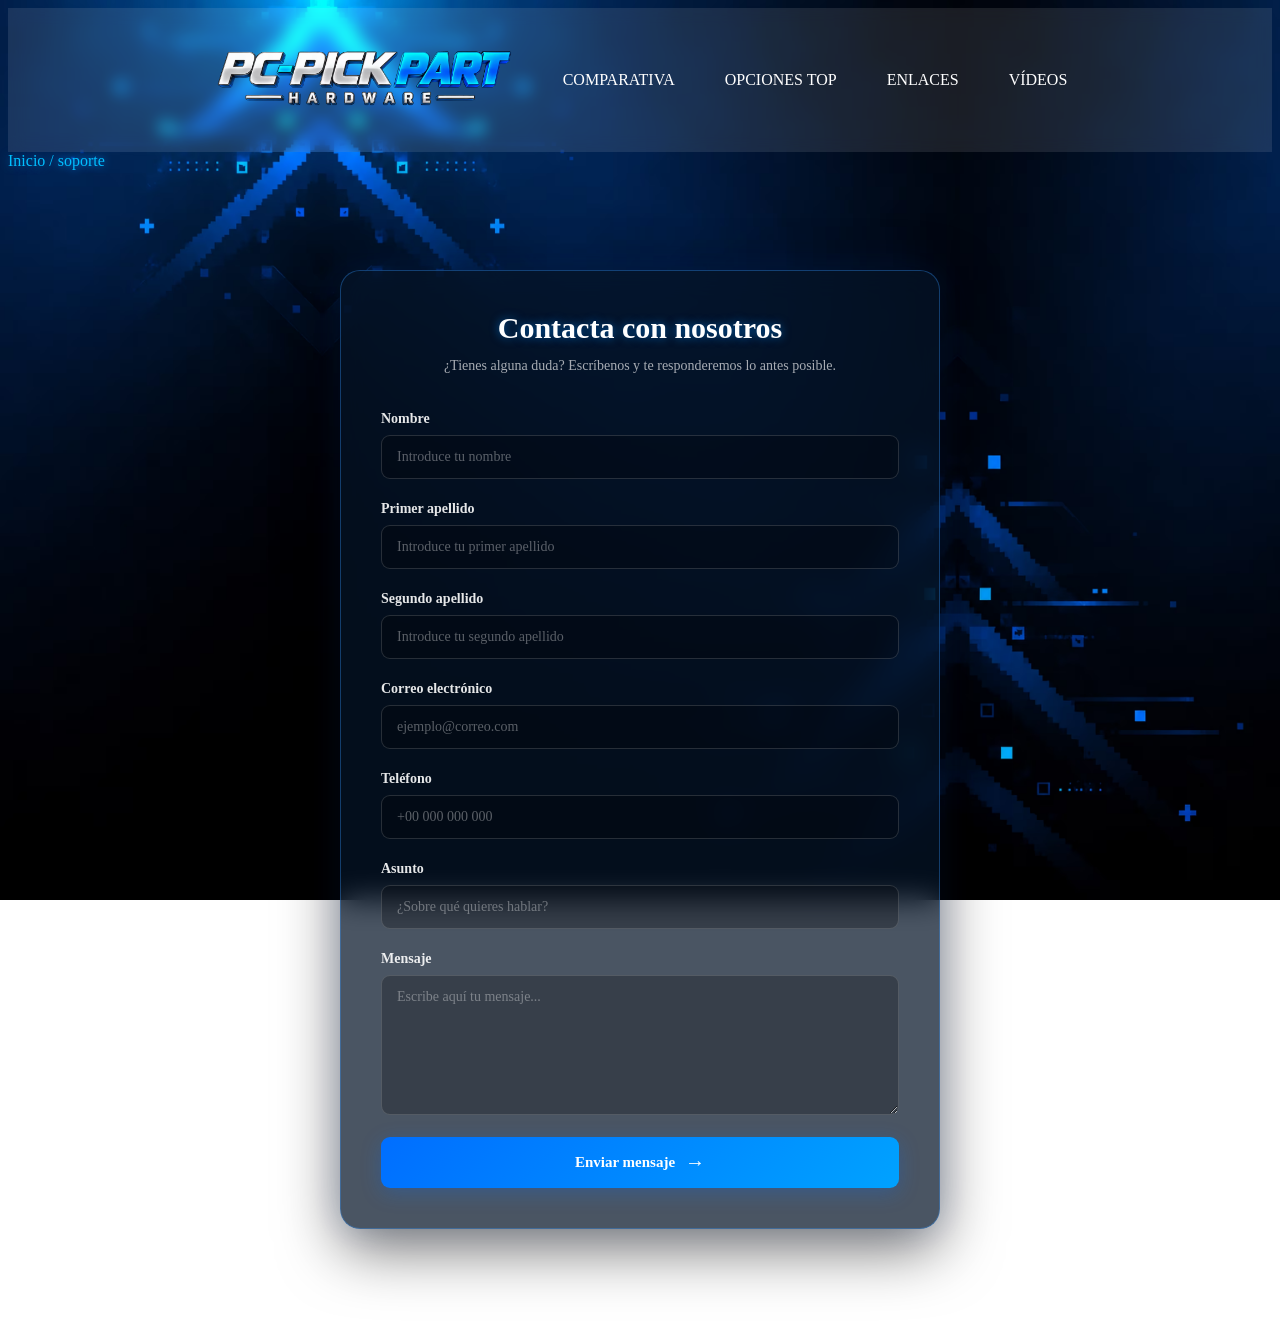
<file: soporte/soporte.html>
<!DOCTYPE html>
<html lang="es">
<head>
    <meta charset="UTF-8">
    <meta name="viewport" content="width=device-width, initial-scale=1.0">
    <title>Document</title>
    <link rel="canonical" href="https://gamefortz.github.io/soporte/soporte.html">
    <link rel="stylesheet" href="soporte.css">
    <link rel="icon" type="image/x-icon" href="../IMAGES/LOGO WEB V5.png">
    <link rel="icon" type="image/png" sizes="16x16" href="../IMAGES/LOGO WEB V5.png">
    <link rel="icon" type="image/png" sizes="32x32" href="../IMAGES/LOGO WEB V5.png">
    <link rel="apple-touch-icon" sizes="180x180" href="../IMAGES/LOGO WEB V5.png">
    <link rel="icon" type="image/png" sizes="192x192" href="../IMAGES/LOGO WEB V5.png">
    <link rel="icon" type="image/png" sizes="512x512" href="../IMAGES/LOGO WEB V5.png">
    <meta name="theme-color" content="#ffffff">
</head>
<body>
    <header>
        <nav id="MENU_COMPARATIVAS" style="align-items: center;">
            <a href="../index.html"><img src="../IMAGES\LOGO SOLO LETRAS 2V2-CP.avif" alt="Logo de la web PC_PART PICKER" width="300"></a>
            <a href="../comparativas/comparativas.html"><p>COMPARATIVA</p></a>
            <a href="../opciones-top/opciones-top.html"><p>OPCIONES TOP</p></a>
            <a href="../enlaces/enlaces.html"><p>ENLACES</p></a>
            <a href="../videos/index.html"><p>VÍDEOS</p></a>
        </nav>
    </header>
    <div class="migas_de_pan">
    <a class="enlaces_migas" href="../index.html">Inicio</a> / soporte
    </div>
    <!-- <img src="../IMAGES/Work in progres.png" alt="foto que indica trabajos de mantenimiento e la web"> !-->
</body>
<div>
<form class="formulario">

    <div class="formulario-cabecera">
        <h2>Contacta con nosotros</h2>
        <p>¿Tienes alguna duda? Escríbenos y te responderemos lo antes posible.</p>
    </div>

    <div class="campo">
        <label for="nombre">Nombre</label>
        <input 
            type="text" 
            id="nombre" 
            name="nombre" 
            placeholder="Introduce tu nombre"
            required
        >
    </div>

    <div class="campo">
        <label for="primer-apellido">Primer apellido</label>
        <input 
            type="text" 
            id="primer-apellido" 
            name="primer-apellido" 
            placeholder="Introduce tu primer apellido"
            required
        >
    </div>

    <div class="campo">
        <label for="segundo-apellido">Segundo apellido</label>
        <input 
            type="text" 
            id="segundo-apellido" 
            name="segundo-apellido" 
            placeholder="Introduce tu segundo apellido"
        >
    </div>

    <div class="campo">
        <label for="email">Correo electrónico</label>
        <input 
            type="email" 
            id="email" 
            name="email" 
            placeholder="ejemplo@correo.com"
            required
        >
    </div>

    <div class="campo">
        <label for="telefono">Teléfono</label>
        <input 
            type="tel" 
            id="telefono" 
            name="telefono" 
            placeholder="+00 000 000 000"
        >
    </div>

    <div class="campo">
        <label for="asunto">Asunto</label>
        <input 
            type="text" 
            id="asunto" 
            name="asunto" 
            placeholder="¿Sobre qué quieres hablar?"
            required
        >
    </div>

    <div class="campo">
        <label for="mensaje">Mensaje</label>
        <textarea 
            id="mensaje" 
            name="mensaje" 
            rows="5" 
            placeholder="Escribe aquí tu mensaje..."
            required
        ></textarea>
    </div>

    <button type="submit">
        <span>Enviar mensaje</span>
        <span class="flecha">→</span>
    </button>

</form>
</div>
</html>
</file>
<file: CSS_FILE.css>
body {
    background-image: url(IMAGES/FONDO\ v3-CP.avif);
    background-size: cover;
    background-position: center;
    background-attachment: fixed;
}

main{

}
#TXT_F{
color: white;
}
nav{
    display: flex;
    justify-content: center;
    gap: 20px;
    background-color: #00BFFF;
    padding: 10px;
    background: rgba(255, 255, 255, 0.1);
    backdrop-filter: blur(8px);
}
a{
    text-decoration: none;
}
nav a {
    color: white;
    text-decoration: none;
    padding: 10px 15px;
    transition: 0.3s;
}

nav a:hover {
    color: #00bfff;
    text-shadow: 0 0 10px #00bfff;
}
#S1{
    text-align: center;
}
#welkm{
    color: #FFFFFF;
    text-shadow: 0 0 10px #008CFF;
}
#txt1{
    color: #D6EFFF;
}
#slog1{
    color: #00BFFF;
    text-shadow: 0 0 8px #008CFF;
}
#infoxt{
    color: #FFFFFF;
    text-shadow: 0 0 10px #008CFF;
}
footer{
    text-align: center;
    background: rgba(255, 255, 255, 0.1);
    backdrop-filter: blur(8px);

}
.lm {
    position: relative;
    display: inline-block;
    border-radius: 999px;
    padding: 10px 20px;
    transition: all 0.3s ease;
}

.lm:hover {
    background: transparent;
    border-radius: 999px;
    box-shadow: 
        inset 0 0 0 1px rgba(255, 255, 255, 0.5),
        0 0 15px rgba(255, 255, 255, 0.2);
}
a{
    text-align: center;
    align-items: center;
    padding: 30px;
    
}
* {
    box-sizing: border-box;
}

html, body {
    width: 100%;
    margin: 0;
    padding: 0;
    overflow-x: hidden;
}

body {
    min-width: 320px;
}

img, video {
    max-width: 100%;
    height: auto;
}

/* CONTENEDOR PRINCIPAL */
.container {
    width: min(100% - 40px, 1200px);
    margin-inline: auto;
}

/* IMÁGENES Y BLOQUES */
.contenido {
    width: 100%;
    max-width: 1200px;
    margin: auto;
}

/* TABLETS */
@media (max-width: 900px) {
    .container {
        width: calc(100% - 30px);
    }
}

/* MÓVILES */
@media (max-width: 600px) {

    body {
        font-size: 14px;
    }

    .container {
        width: calc(100% - 24px);
    }

    h1 {
        font-size: 25px;
    }

    h2 {
        font-size: 21px;
    }

    .contenido {
        width: 100%;
    }

    /* Columnas: una debajo de otra */
    .columnas {
        display: flex;
        flex-direction: column;
    }

    /* Imágenes */
    img {
        max-width: 100%;
        height: auto;
    }

    /* Botones */
    button {
        max-width: 100%;
    }
    #imagen_index{
        width: auto;
    }
}
</file>
<file: videos/cssfile-videos.css>
body{
    background-image: url(../IMAGES/FONDO\ v3-CP.avif);
    background-size: cover;
    background-position: center;
    background-attachment: fixed;
}
nav{
    display: flex;
    justify-content: center;
    gap: 20px;
    background-color: #00BFFF;
    padding: 10px;
    background: rgba(255, 255, 255, 0.1);
    backdrop-filter: blur(8px);
}
nav a {
    color: white;
    text-decoration: none;
    padding: 10px 15px;
    transition: 0.3s;
}
nav a:hover {
    color: #00bfff;
    text-shadow: 0 0 10px #00bfff;
}
p{
    color: white;
}
h1{
    color: #00BFFF;
    text-shadow: 0 0 8px #008CFF;
}
h2{
    color: white;
}
h3{
    color: white;
}
hr{
    color: #00BFFF;
    text-shadow: 0 0 8px #008CFF;
}
.videos {
    display: grid;
    grid-template-columns: 1fr 1fr 1fr;
    gap: 20px;
    text-align: center;
}

.videos h3 {
    color: white;
    text-shadow: 0 0 8px #008CFF;
}
.video-grande {
    display: flex;
    justify-content: center;
    margin: 30px auto;
}

.video-grande iframe {
    width: 800px;
    height: 450px;
    border: none;
}
/* Ordenador */
.video-grande iframe {
    width: 800px;
    height: 450px;
}
.migas_de_pan{
    color: #00BFFF;
    text-shadow: 0 0 8px #008CFF;

}
.enlaces_migas{
    text-decoration: none;
    color: #00BFFF;
    text-shadow: 0 0 8px #005fad;
}
.enlaces_migas:hover{
    color: white;
    text-shadow: 0 0 8px #008CFF;
}

/* Móviles */
@media (max-width: 600px) {
    .video-grande iframe {
        width: 100%;
        height: auto;
        aspect-ratio: 16 / 9;
    }
}
/* Monitor 4:3 */
@media (max-width:1280px) {
    .video-grande iframe {
        width: 60%;
        height: 80%;
        aspect-ratio: 4 / 3;
    }
}
.menu {
    display: grid;
    grid-template-columns: repeat(3, 1fr);
    gap: 20px;
}
/* Tablets */
@media (max-width: 900px) {
    .menu {
        grid-template-columns: repeat(2, 1fr);
    }
}

/* Móviles */
@media (max-width: 600px) {
    .menu {
        grid-template-columns: 1fr;
    }
}
/* Monitores 4:3 y ordenadores pequeños */
@media (min-width: 901px) and (max-width: 1280px) {
    .menu {
        grid-template-columns: repeat(2, 1fr);
        gap: 15px;
    }
}.news-hw{
    text-align: center;
}
/* Adaptación para monitores 4:3 */
@media (min-width: 901px) and (max-width: 1280px) {
    body {
        zoom: 1;
    }

    .videos {
        grid-template-columns: repeat(2, minmax(0, 1fr));
        width: 100%;
        gap: 15px;
    }

    .videos iframe {
        width: 100%;
        height: auto;
        aspect-ratio: 16 / 9;
    }

    .video-grande iframe {
        width: 80%;
        height: auto;
        aspect-ratio: 16 / 9;
    }
}
</file>
<file: comparativas/AMD_RADEON/amd-radeon.css>
body{
    background-image: url(../../IMAGES/adm-radeon-fondo.jpg);
    background-size: cover;
    background-position: center;
    background-attachment: fixed;
}
nav{
    display: flex;
    justify-content: center;
    gap: 20px;
    background: rgba(237, 28, 36, 0.12);
    padding: 10px;
    backdrop-filter: blur(8px);
}

nav a {
    color: white;
    text-decoration: none;
    padding: 10px 15px;
    transition: 0.3s;
}

nav a:hover {
    color: #ed1c24;
    text-shadow: 0 0 10px #ed1c24;
}

.migas_de_pan{
    color: #ed1c24;
    text-shadow: 0 0 8px #b5121b;
}
.enlaces_migas{
    text-decoration: none;
    color: #ed1c24;
    text-shadow: 0 0 8px #b5121b;
}

.enlaces_migas:hover{
    color: white;
    text-shadow: 0 0 8px #ed1c24;
}
#migas_pan{
    display: inline-block;
}
</file>
<file: CSS-ENLACES.css>
body{
    background-image:url(IMAGES/FONDO\ v3.png);
    background-size: 100% auto;
}
a{
    color: white;
    text-decoration: none;
}
ul{
    text-align: center;
}
li{
   background-color: blue;
    display: inline-block;
    width: 15%;
    background: rgba(255, 255, 255, 0.1);
    backdrop-filter: blur(8px);
    text-decoration: none;
     
}
</file>
<file: comparativas/comparativas.css>
body{
    background-image: url(../IMAGES/FONDO\ v3-CP.avif);
    background-size: cover;
    background-position: center;
    background-attachment: fixed;
}
nav{
    display: flex;
    justify-content: center;
    gap: 20px;
    background-color: #00BFFF;
    padding: 10px;
    background: rgba(255, 255, 255, 0.1);
    backdrop-filter: blur(8px);
}
nav a {
    color: white;
    text-decoration: none;
    padding: 10px 15px;
    transition: 0.3s;
}
nav a:hover {
    color: #00bfff;
    text-shadow: 0 0 10px #00bfff;
}
.migas_de_pan{
    color: #00BFFF;
    text-shadow: 0 0 8px #008CFF;

}
.enlaces_migas{
    text-decoration: none;
    color: #00BFFF;
    text-shadow: 0 0 8px #005fad;
}
.enlaces_migas:hover{
    color: white;
    text-shadow: 0 0 8px #008CFF;
}

/* CONTENEDOR DE LAS TARJETAS */
.tarjetas-container {
    display: flex;
    justify-content: center;
    align-items: center;
    gap: 35px;
    flex-wrap: wrap;
    padding: 40px 20px;
}

/* ESTILO GENERAL DE LAS TARJETAS */
.tarjeta {
    width: 350px;
    background-color: #101a2b;
    border: 2px solid #008cff;
    border-radius: 12px;
    overflow: hidden;
    text-align: center;
    text-decoration: none;
    color: #e0e8f5;
    box-shadow: 0 0 12px rgba(0, 140, 255, 0.15);
    transition: 0.3s ease;
    cursor: pointer;
}

/* IMAGEN */
.tarjeta img {
    width: 100%;
    height: 300px;
    object-fit: cover;
    display: block;
    transition: 0.3s ease;
}

/* CONTENIDO */
.tarjeta-contenido {
    padding: 20px;
}

/* TITULOS */
.tarjeta h3 {
    color: #00bfff;
    font-size: 21px;
    margin: 0 0 15px;
    transition: 0.3s ease;
}

/* DESCRIPCIONES */
.tarjeta p {
    color: #e0e8f5;
    font-size: 15px;
    line-height: 1.5;
    margin: 0;
    transition: 0.3s ease;
}

/* ================================= */
/* EFECTO HOVER AMD - ROJO */
/* ================================= */

.tarjeta.amd:hover {
    background-color: #250b0b;
    border-color: #ed1c24;
    box-shadow: 0 0 25px rgba(237, 28, 36, 0.5);
    transform: translateY(-7px);
}

.tarjeta.amd:hover h3 {
    color: #ed1c24;
}

.tarjeta.amd:hover p {
    color: #ffffff;
}

/* ================================= */
/* EFECTO HOVER NVIDIA - VERDE */
/* ================================= */

.tarjeta.nvidia:hover {
    background-color: #102416;
    border-color: #76b900;
    box-shadow: 0 0 25px rgba(118, 185, 0, 0.5);
    transform: translateY(-7px);
}

.tarjeta.nvidia:hover h3 {
    color: #76b900;
}

.tarjeta.nvidia:hover p {
    color: #ffffff;
}

/* ================================= */
/* ADAPTACIÓN A MÓVILES */
/* ================================= */

@media (max-width: 768px) {
    .tarjetas-container {
        flex-direction: column;
    }

    .tarjeta {
        width: 100%;
        max-width: 350px;
    }
}
/* Fondo original de la web */
body {
    background-image: url("../IMAGES/FONDO\ v3-CP.avif");
    background-size: cover;
    background-position: center;
    transition: background-image 0.4s ease;
}

/* Al pasar por AMD */
body:has(.tarjeta.amd:hover) {
    background-image: url("../IMAGES/adm-radeon-fondo.jpg");
}

/* Al pasar por NVIDIA */
body:has(.tarjeta.nvidia:hover) {
    background-image: url("../IMAGES/nvidia-wallpaper.jpg");
}
#p_migas{
    display: inline-block;
}
/* LOGO ORIGINAL */
nav a:first-child {
    position: relative;
}

nav a:first-child::after {
    content: "";
    position: absolute;
    inset: 0;
    background-size: contain;
    background-position: center;
    background-repeat: no-repeat;
    pointer-events: none;
}

/* AMD - ROJO */
body:has(.tarjeta.amd:hover) nav a:first-child::after {
    background-image: url("../IMAGES/LOGO\ SOLO\ LETRAS\ 2V2-CP-radeon-amd-solopestnas-amd.avif");
}

/* NVIDIA - VERDE */
body:has(.tarjeta.nvidia:hover) nav a:first-child::after {
    background-image: url("../IMAGES/LOGO\ SOLO\ LETRAS\ 2V2-CP-radeon-amd-solopestnas-nvidia.avif");
}

/* OCULTAR LOGO ORIGINAL INSTANTÁNEAMENTE */
body:has(.tarjeta:hover) nav a:first-child img {
    visibility: hidden;
}


/* ================================= */
/* MIGAS DE PAN DINÁMICAS */
/* ================================= */

/* AMD - ROJO */
body:has(.tarjeta.amd:hover) .migas_de_pan,
body:has(.tarjeta.amd:hover) .enlaces_migas {
    color: #ed1c24;
    text-shadow: 0 0 8px #ed1c24;
}

/* NVIDIA - VERDE */
body:has(.tarjeta.nvidia:hover) .migas_de_pan,
body:has(.tarjeta.nvidia:hover) .enlaces_migas {
    color: #76b900;
    text-shadow: 0 0 8px #76b900;
}
</file>
<file: enlaces/CSS-ENLACES.css>
body{
    background-image: url(../IMAGES/FONDO\ v3-CP.avif);
    background-size: cover;
    background-position: center;
    background-attachment: fixed;
}
a{
    color: white;
    text-decoration: none;
}
ul{
    text-align: center;
}
li{
   background-color: blue;
    display: inline-block;
    width: 15%;
    background: rgba(255, 255, 255, 0.1);
    backdrop-filter: blur(8px);
    text-decoration: none;
     
}
nav{
    display: flex;
    justify-content: center;
    gap: 20px;
    background-color: #00BFFF;
    padding: 10px;
    background: rgba(255, 255, 255, 0.1);
    backdrop-filter: blur(8px);
}
nav a {
    color: white;
    text-decoration: none;
    padding: 10px 15px;
    transition: 0.3s;
}
nav a:hover {
    color: #00bfff;
    text-shadow: 0 0 10px #00bfff;
}
.lista_enlace {
    position: relative;
    z-index: 2;
    transition: all 0.3s ease;
}

.lista_enlace:hover {
    background: rgba(255, 255, 255, 0.22);
    box-shadow: 0 0 14px rgba(248, 247, 247, 0.28);
}
.imagen-hover {
    position: absolute;
    top: 100%;
    left: 50%;
    transform: translateX(-50%) translateY(-10px);
    width: 374px;
    
    opacity: 0;
    visibility: hidden;
    transition: all 0.3s ease;
    z-index: 1;
}

.imagen-hover img {
    width: 100%;
    height: 200px;
    display: block;
}

.lista_enlace:hover .imagen-hover {
    opacity: 1;
    visibility: visible;
    transform: translateX(-50%) translateY(0);
}
.migas_de_pan{
    color: #00BFFF;
    text-shadow: 0 0 8px #008CFF;

}
.enlaces_migas{
    text-decoration: none;
    color: #00BFFF;
    text-shadow: 0 0 8px #005fad;
}
.enlaces_migas:hover{
    color: white;
    text-shadow: 0 0 8px #008CFF;
}
</file>
<file: opciones-top/opciones-top.css>
body{
    background-image: url(../IMAGES/FONDO\ v3-CP.avif);
    background-size: cover;
    background-position: center;
    background-attachment: fixed;
}
nav{
    display: flex;
    justify-content: center;
    gap: 20px;
    background-color: #00BFFF;
    padding: 10px;
    background: rgba(255, 255, 255, 0.1);
    backdrop-filter: blur(8px);
}
nav a {
    color: white;
    text-decoration: none;
    padding: 10px 15px;
    transition: 0.3s;
}
nav a:hover {
    color: #00bfff;
    text-shadow: 0 0 10px #00bfff;
}
.migas_de_pan{
    color: #00BFFF;
    text-shadow: 0 0 8px #008CFF;

}
.enlaces_migas{
    text-decoration: none;
    color: #00BFFF;
    text-shadow: 0 0 8px #005fad;
}
.enlaces_migas:hover{
    color: white;
    text-shadow: 0 0 8px #008CFF;
}
</file>
<file: soporte/soporte.css>
body{
    background-image: url(../IMAGES/FONDO\ v3-CP.avif);
    background-size: cover;
    background-position: center;
    background-attachment: fixed;
}
nav{
    display: flex;
    justify-content: center;
    gap: 20px;
    background-color: #00BFFF;
    padding: 10px;
    background: rgba(255, 255, 255, 0.1);
    backdrop-filter: blur(8px);
}
nav a {
    color: white;
    text-decoration: none;
    padding: 10px 15px;
    transition: 0.3s;
}
nav a:hover {
    color: #00bfff;
    text-shadow: 0 0 10px #00bfff;
}



/* =========================
   FORMULARIO DE CONTACTO
   ========================= */

.formulario {
    width: min(90%, 600px);
    margin: 100px auto;
    padding: 40px;

    box-sizing: border-box;

    background: rgba(5, 20, 40, 0.72);
    border: 1px solid rgba(50, 150, 255, 0.35);
    border-radius: 20px;

    backdrop-filter: blur(15px);
    -webkit-backdrop-filter: blur(15px);

    box-shadow:
        0 20px 60px rgba(0, 0, 0, 0.55),
        0 0 35px rgba(0, 100, 255, 0.12);

    color: white;

    animation: aparecerFormulario 0.7s ease-out;
}


/* CABECERA */

.formulario-cabecera {
    text-align: center;
    margin-bottom: 35px;
}

.formulario-cabecera h2 {
    margin: 0 0 10px;

    font-size: 30px;
    font-weight: 700;

    color: white;

    text-shadow:
        0 0 10px rgba(0, 140, 255, 0.6);
}

.formulario-cabecera p {
    margin: 0;

    color: rgba(255, 255, 255, 0.65);
    font-size: 14px;
    line-height: 1.5;
}


/* CAMPOS */

.campo {
    display: flex;
    flex-direction: column;

    margin-bottom: 22px;
}

.campo label {
    margin-bottom: 8px;

    color: rgba(255, 255, 255, 0.9);

    font-size: 14px;
    font-weight: 600;
}


/* INPUTS Y TEXTAREA */

.campo input,
.campo textarea {
    width: 100%;
    box-sizing: border-box;

    padding: 13px 15px;

    background: rgba(0, 0, 0, 0.25);

    border: 1px solid rgba(255, 255, 255, 0.15);
    border-radius: 9px;

    outline: none;

    color: white;

    font-family: inherit;
    font-size: 14px;

    transition:
        border 0.25s ease,
        box-shadow 0.25s ease,
        background 0.25s ease;
}


/* PLACEHOLDER */

.campo input::placeholder,
.campo textarea::placeholder {
    color: rgba(255, 255, 255, 0.35);
}


/* CUANDO SE SELECCIONA UN CAMPO */

.campo input:focus,
.campo textarea:focus {
    background: rgba(0, 80, 160, 0.15);

    border-color: #1683ff;

    box-shadow:
        0 0 0 3px rgba(22, 131, 255, 0.12),
        0 0 15px rgba(22, 131, 255, 0.18);
}


/* TEXTAREA */

.campo textarea {
    min-height: 140px;

    resize: vertical;
}


/* BOTÓN */

.formulario button {
    width: 100%;

    display: flex;
    align-items: center;
    justify-content: center;
    gap: 10px;

    padding: 14px 20px;

    margin-top: 5px;

    border: none;
    border-radius: 9px;

    background: linear-gradient(
        135deg,
        #006eff,
        #00a2ff
    );

    color: white;

    font-family: inherit;
    font-size: 15px;
    font-weight: 600;

    cursor: pointer;

    box-shadow:
        0 5px 20px rgba(0, 110, 255, 0.25);

    transition:
        transform 0.25s ease,
        box-shadow 0.25s ease,
        filter 0.25s ease;
}

/* CHat GPT intervino, se desarrollará mas adelantes, esto solo para que no quede vacio */ 

/* HOVER BOTÓN */

.formulario button:hover {
    transform: translateY(-2px);

    filter: brightness(1.1);

    box-shadow:
        0 8px 25px rgba(0, 110, 255, 0.45);
}


/* FLECHA */

.flecha {
    font-size: 20px;

    transition: transform 0.25s ease;
}

.formulario button:hover .flecha {
    transform: translateX(5px);
}
.migas_de_pan{
    color: #00BFFF;
    text-shadow: 0 0 8px #008CFF;

}
.enlaces_migas{
    text-decoration: none;
    color: #00BFFF;
    text-shadow: 0 0 8px #005fad;
}
.enlaces_migas:hover{
    color: white;
    text-shadow: 0 0 8px #008CFF;
}


/* ANIMACIÓN AL APARECER */

@keyframes aparecerFormulario {

    from {
        opacity: 0;
        transform: translateY(25px);
    }

    to {
        opacity: 1;
        transform: translateY(0);
    }

}


/* =========================
   MÓVIL
   ========================= */

@media (max-width: 600px) {

    .formulario {
        width: 92%;
        margin: 50px auto;
        padding: 25px;
    }

    .formulario-cabecera h2 {
        font-size: 25px;
    }

}
</file>
